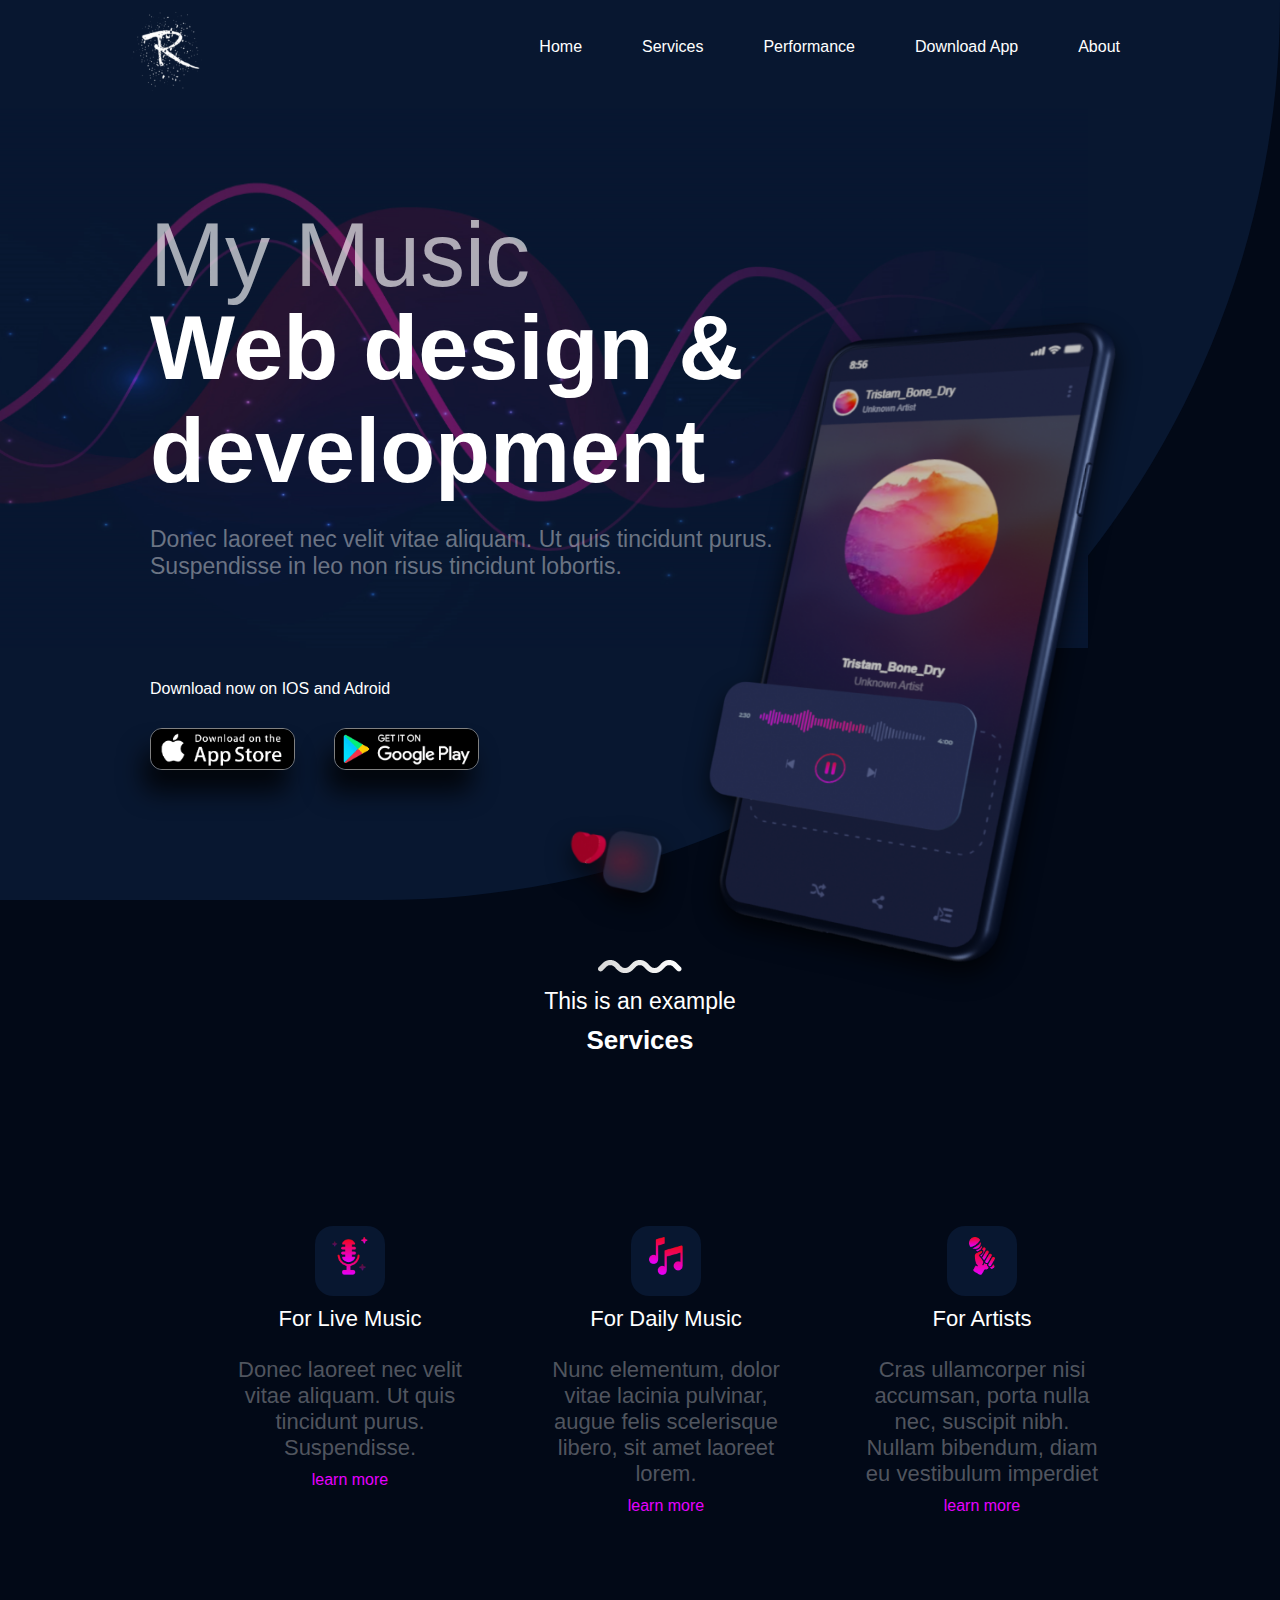
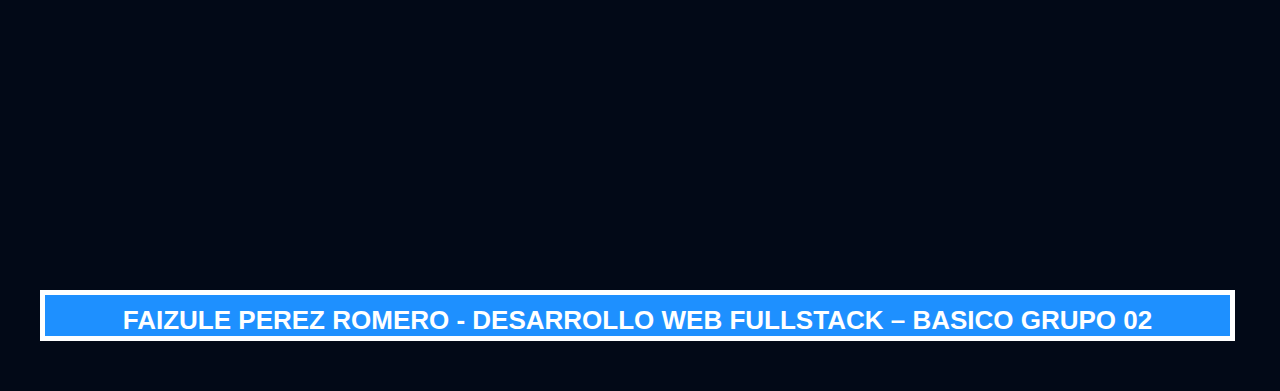
<file: practica_punto_3/index.html>
<!DOCTYPE html>
<html lang="es">
<head>
    <meta charset="UTF-8">
    <meta http-equiv="X-UA-Compatible" content="IE=edge">
    <link rel="stylesheet" href="css/style.css">
    <meta name="viewport" content="width=device-width, initial-scale=1.0">
    <title>My music</title>
</head>
<body>
    <header>

        <img class="logo_main" src="img/logo.png" alt="logo">
        <nav>
            <ul>
                <li>Home</li>
                <li><a href="#services">Services</a></li>
                <li>Performance</li>
                <li>Download App</li>
                <li>About</li>
            </ul>
        </nav>
        <h1 id="title_1">My Music</h1>
        <h2 id="title_2">Web design & development</h2>
        <h4>Donec laoreet nec velit vitae aliquam. Ut quis tincidunt purus. <br>
            Suspendisse in leo non risus tincidunt lobortis.</h4>
        
        <h6>Download now on IOS and Adroid</h6>
        <div class="logos_apps">
            <img src="img/app_store.png" alt="logo store">
            <img class="google" src="img/google_play.png" alt="logo google play">
        </div>
        
        <img class="equalizer_header" src="img/equalizer_header.png" alt="onda rosada">
        <img class="phone_header" src="img/phone_1.png" alt="celular">
    </header>
    <section id="services">
        <div class="separador">
            <img src="img/wave_line.png" alt="pequeña onda blanca">
            <h3>This is an example</h3>
            <h2>Services</h2>
        </div>
        <div class="cont_servi">
            <div class="uni_serv">
                <div class="box_icon">
                    <img src="img/icon_voice.png" alt="icono de microfono">
                </div>
                <h3 class="sub">For Live Music</h3>
                <p>Donec laoreet nec velit vitae aliquam. Ut quis tincidunt purus. 
                    Suspendisse.</p>
                    <a href="#">learn more</a>
            </div>
            <div class="uni_serv">
                <div class="box_icon">
                    <img src="img/music_notes.png" alt="notas musicales">
                </div>
                <h3 class="sub">For Daily Music</h3>
                <p>Nunc elementum, dolor vitae lacinia pulvinar, augue felis scelerisque libero, sit amet laoreet lorem.</p>
                <a href="#">learn more</a>
            </div>
            <div class="uni_serv">
                <div class="box_icon">
                    <img src="img/hand_voice.png" alt="microfono">
                </div>
                <h3 class="sub">For Artists</h3>
                <p>Cras ullamcorper nisi accumsan, porta nulla nec, suscipit nibh. Nullam bibendum, diam eu vestibulum imperdiet</p>
                <a href="#">learn more</a>
            </div>
        </div>
    </section>
    <section>
        <footer>
            <div>
            <h2 class="footer_nombre">FAIZULE PEREZ ROMERO - DESARROLLO WEB FULLSTACK – BASICO GRUPO 02</h2>
            </div>
        </footer>
    </section>
</body>
</html>
</file>
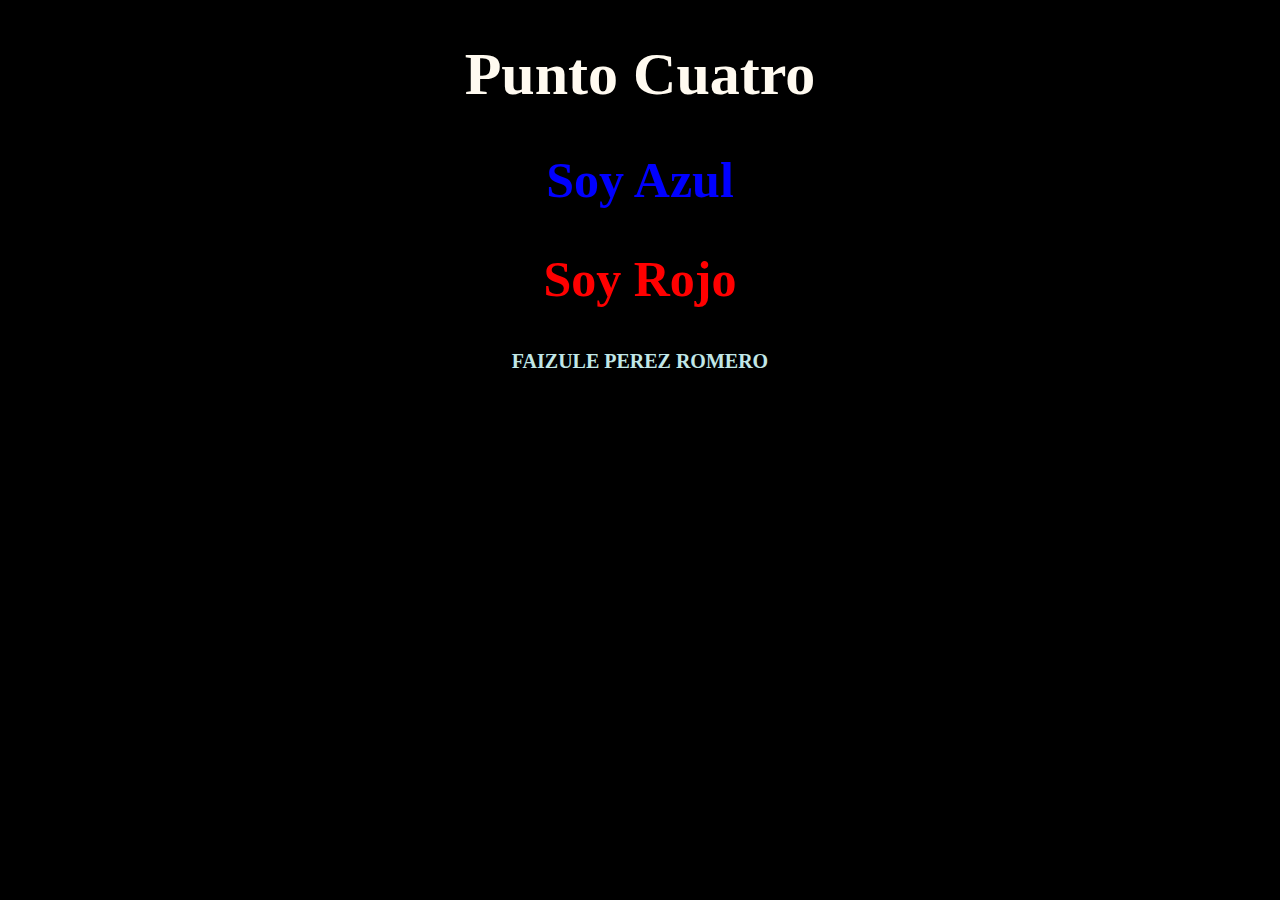
<file: practica_punto_4/index.html>
<!DOCTYPE html>
<html lang="es">
<head>
    <meta charset="UTF-8">
    <meta http-equiv="X-UA-Compatible" content="IE=edge">
    <link rel="stylesheet" href="css/style.css">
    <meta name="viewport" content="width=device-width, initial-scale=1.0">
    <title>Punto Cuatro</title>
</head>
<body> <div>
        <h1 id="title">Punto Cuatro</h1>
       </div>
        <div>
           <h2 id="azul">Soy Azul</h2>
           <h2 id="rojo">Soy Rojo</h2>
        </div>
<footer>
    <div>
        <h3 id="nombre">FAIZULE PEREZ ROMERO</h3>
    </div>
</footer>
</body>
</html>
</file>
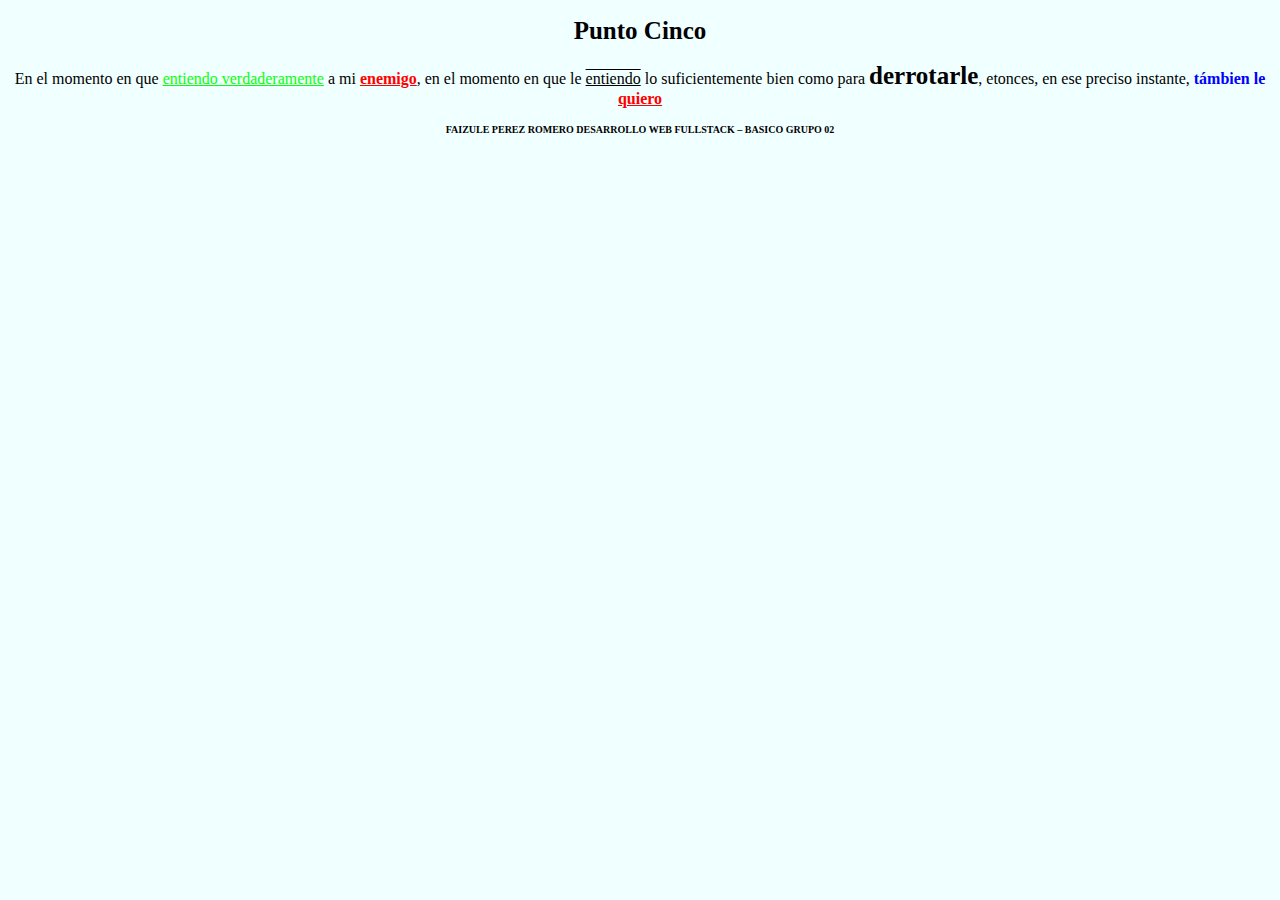
<file: practica_punto_5/index.html>
<!DOCTYPE html>
<html lang="en">
<head>
    <meta charset="UTF-8">
    <meta http-equiv="X-UA-Compatible" content="IE=edge">
    <link rel="stylesheet" href="css/style.css">
    <meta name="viewport" content="width=device-width, initial-scale=1.0">
    <title>Punto 5</title>
</head>
<body>
    <div>
        <h1 id="title">Punto Cinco</h1>
    </div>

    <p>En el momento en que <span id="green">entiendo verdaderamente</span> a mi <span id="red">enemigo</span>, en el momento en que le <span id="black">entiendo</span> lo 
        suficientemente bien como para <span id="big">derrotarle</span>, etonces, en ese preciso instante, 
        <span id="blue">támbien le</span> <span id="red">quiero</span></p>

    <footer>
        <div>
            <h2 id="footer_name">FAIZULE PEREZ ROMERO DESARROLLO WEB FULLSTACK – BASICO GRUPO 02</h2>
        </div>
    </footer>
</body>
</html>
</file>
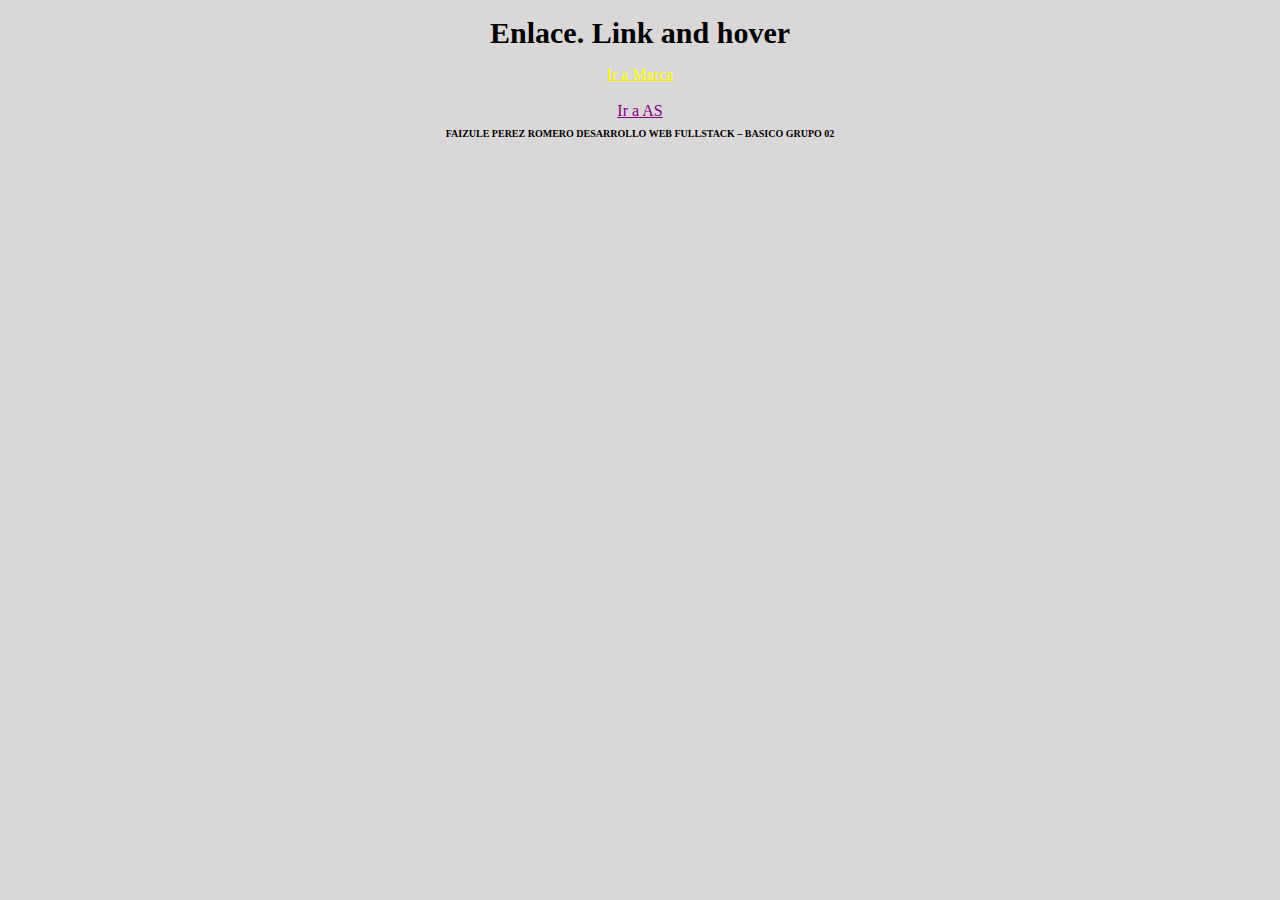
<file: practica_punto_6/index.html>
<!DOCTYPE html>
<html lang="es">
<head>
    <meta charset="UTF-8">
    <meta http-equiv="X-UA-Compatible" content="IE=edge">
    <link rel="stylesheet" href="css/style.css">
    <meta name="viewport" content="width=device-width, initial-scale=1.0">
    <title>Punto Seis</title>
</head>
<body>
   
    <p><span id="big">Enlace. Link and hover</span></p>

    <nav>
        <a id="e_1" href="https://www.apple.com/co/mac-mini/" target="_blank">Ir a Marca</a>
        <br><br>
        <a id="e_2" href="https://colombia.as.com/" target="_blank">Ir a AS</a>
    </nav>

    <footer>
        <div>
            <h2 id="footer_name">FAIZULE PEREZ ROMERO DESARROLLO WEB FULLSTACK – BASICO GRUPO 02</h2>
        </div>
    </footer>
</body>
</html>
</file>
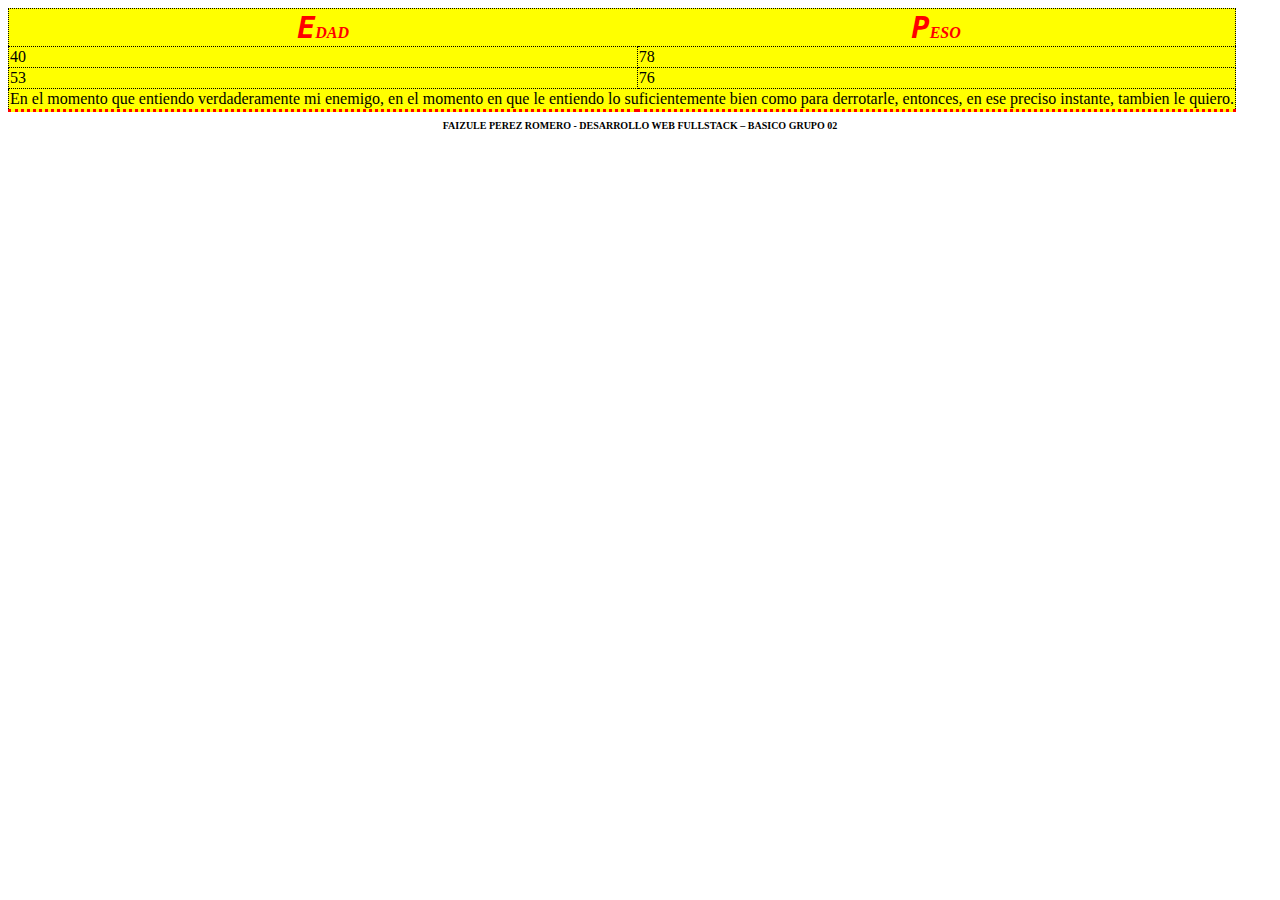
<file: practica_punto_9/index.html>
<!DOCTYPE html>
<html lang="es">
<head>
    <meta charset="UTF-8">
    <meta http-equiv="X-UA-Compatible" content="IE=edge">
    <link rel="stylesheet" href="css/style.css">
    <meta name="viewport" content="width=device-width, initial-scale=1.0">
    <title>Punto_9 </title>
</head>
<body>
    <table class="p_8">
<tr>
    <th><em><samp id="e">E</samp>DAD</em></th>
    <th><em><samp id="p">P</samp>ESO</em></th>
</tr>
<tr>
    <td>40</td>
    <td>78</td>
</tr>
<tr>
    <td>53</td>
    <td>76</td>
</tr>
<tr>
    <td colspan="2">En el momento que entiendo verdaderamente mi enemigo,
        en el momento en que le entiendo lo suficientemente bien 
        como para derrotarle, entonces, en ese preciso instante, 
        tambien le quiero.
    </td>
</tr>
    </table>

    <footer>
        <div>
            <h2 id="footer_name">FAIZULE PEREZ ROMERO - DESARROLLO WEB FULLSTACK – BASICO GRUPO 02</h2>
        </div>
    </footer>
</body>
</html>
</file>
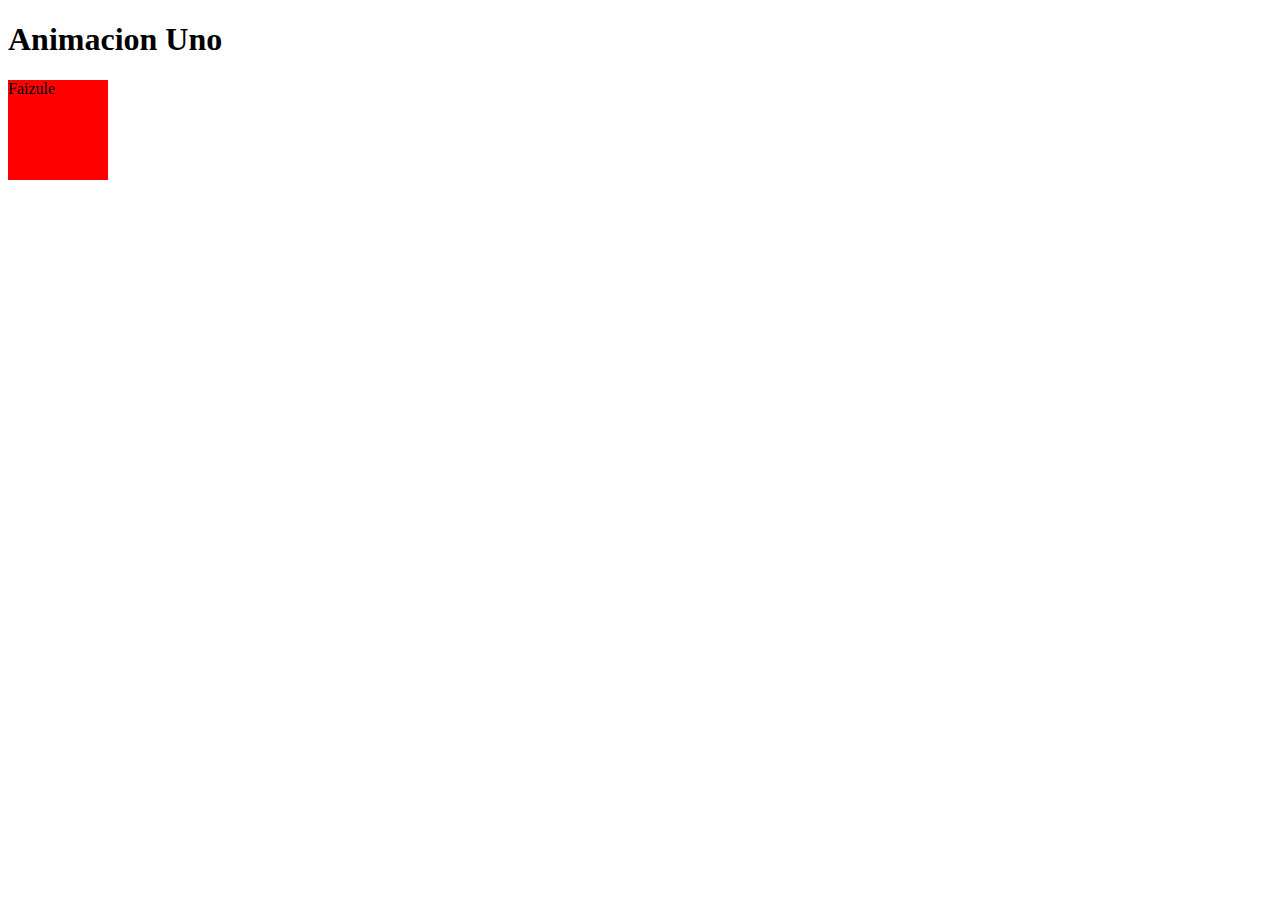
<file: practica_punto_11/animacion1.html>
<!DOCTYPE html>
<html lang="es">
<head>
    <meta charset="UTF-8">
    <link rel="stylesheet" href="css/animacion1.css">
    <meta name="viewport" content="width=device-width, initial-scale=1.0">
    <title>Punto_11</title>
</head>
<body>
    <h1>Animacion Uno</h1>
    <div>Faizule</div>  
</body>
</html>
</file>
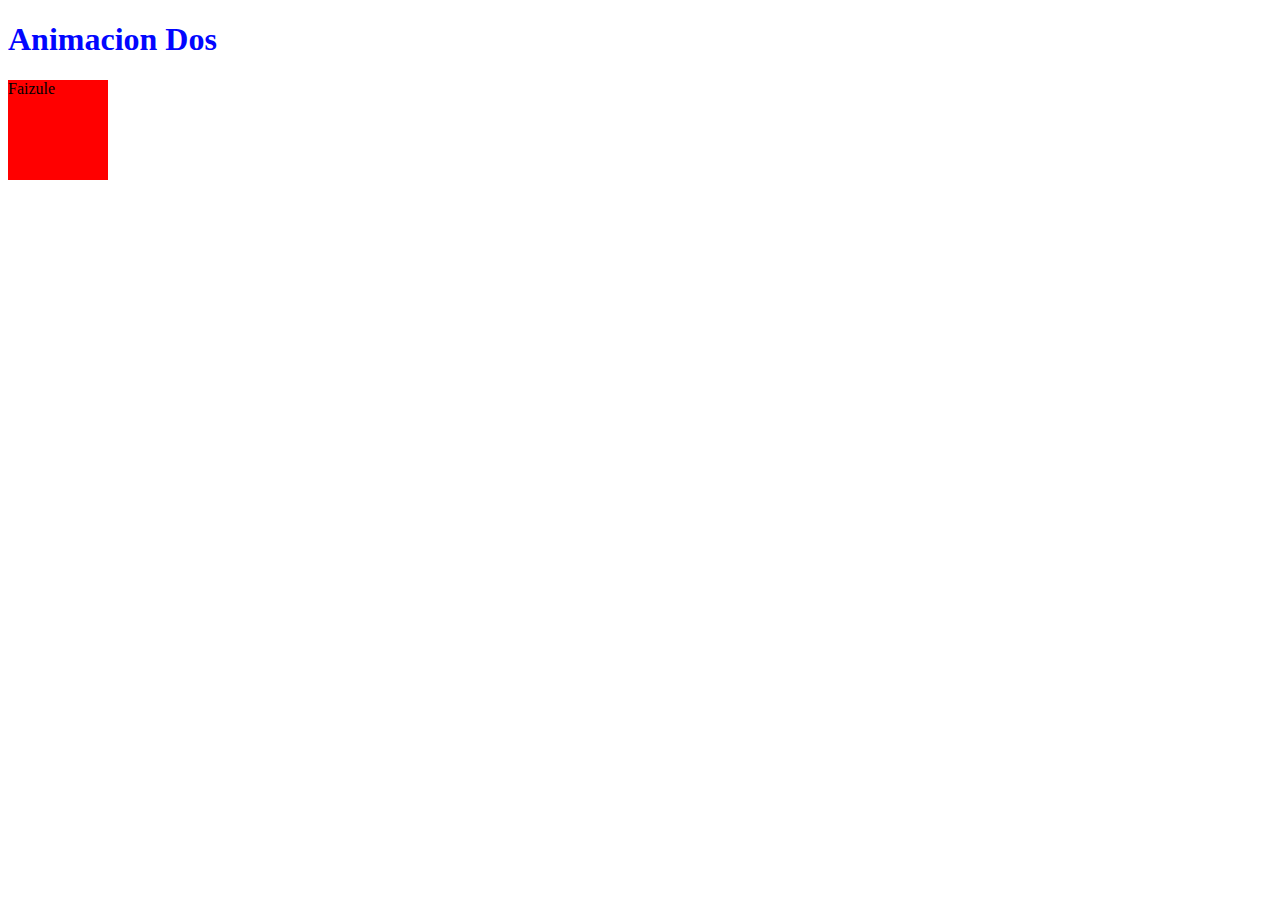
<file: practica_punto_11/animacion2.html>
<!DOCTYPE html>
<html lang="es">
<head>
    <meta charset="UTF-8">
    <link rel="stylesheet" href="css/animacion2.css">
    <meta name="viewport" content="width=device-width, initial-scale=1.0">
    <title>Punto_11</title>
</head>
<body>
    <h1>Animacion Dos</h1>
    <div>Faizule</div>
</body>
</html>
</file>
<file: practica_punto_3/css/style.css>
*{
    border: 0;
    margin: 0;
    padding: 0;
    font-family:'Roboto', sans-serif; 
}

/*Fuentes*/
@import url('https://fonts.googleapis.com/css2?family=Roboto&display=swap');

a{
    text-decoration: none;
    font-style: none;
    color: white;
}
h1{
    font-size: 90px;
}

h2{
    font-size: 26px;
    margin-top: 10px;
    color: rgb(255, 255, 255);
    font-weight: bold;
    position: relative;
    z-index: 2;
}

h3{
    font-size: 23px;
    margin-top: 10px;
    color: rgb(255, 255, 255);
    font-weight: normal;
    position: relative;
    z-index: 2;
}

h4{
    font-size: 23px;
    margin-top: 23px;
    margin-left: 150px;
    color: rgba(255, 255, 255, 0.404);
    font-weight: normal;
    position: relative;
    z-index: 2;
}
h6{
    font-size: 16px;
    margin-top: 100px;
    margin-left: 150px;
    color: rgb(255, 255, 255);
    font-weight: inherit;
    position: relative;
    z-index: 2;
}
#title_1{
    margin: 100px 150px;
    color: rgba(255, 255, 255, 0.644);
    font-weight: lighter;
    position: relative;
    z-index: 2;
}
#title_2{
    font-size: 90px;
    margin-left: 150px;
    margin-top: -110px;
    color: rgb(255, 255, 255);
    font-weight: bold;
    position: relative;
    z-index: 2;
}
/*ESTILOS DEL HEADER*/
body{
    background-color: #020917;
}
header{
    background-color: #081730;
    height: 100vh;
    border-left: 150px;
    border-radius: 0px 0px 1000px 0px;
}
header nav{
    height: 75px;
    margin-top: 38px;
    float: right;
    margin-right: 100px;
}
header nav li{
    padding-right: 60px;
    color: white;
    list-style: none;
}
ul{
    display: inline-flex;
}
header .logo_main{
    height: 100px;
    margin-left: 120px;
}
header .equalizer_header{
    height: 60%;
    position: absolute;
    z-index: 1;
    top: 12%;
    right: 15%;
}

header .phone_header{
    height: 75%;
    position: absolute;
    z-index: 1;
    top: 34%;
    right: 12%;
    filter: drop-shadow(0 12px 12px rgba(0, 0, 0, 0.7));
}

.logos_apps{
    margin: 30px 0px 0px 150px;
    height: 40px;
    position: relative;
    z-index: 2;
}
.logos_apps img{
    height: 100%;
    border: 1px solid grey;
    border-radius: 12px;
    box-shadow: -7px 22px 25px 0px rgba(0,0,0,0.75);
}
.logos_apps .google{
    margin-left: 35px;
}

/*Sección de servicios*/
#services{
    height: 100vh;
    text-align: center;
}
.separador{
    margin: 60px auto;
}
.cont_servi{
    width: 80%;
    height: 450px;
    margin: 80px 0px 0px 10%;
    display: inline-flex;
}
.uni_serv{
    width: 25%;
    height: 90%;
    margin: 30px;
}
.uni_serv .box_icon{
    height: 70px;
    width: 70px;
    background: #081730;
    border-radius: 18px;
    margin: auto;
}
.box_icon img{
    height: 55%;
    vertical-align: middle;
    margin: 15% auto; 
}
.uni_serv .sub{
    font-size: 22px;
}
.uni_serv p{
    font-size: 22px;
    margin: 25px 10px 10px 10px;
    color: rgba(255, 255, 255, 0.315);
}
.uni_serv a{
    color: #E600FF;
    position: relative;
    bottom: 0px;
}
.footer_nombre{
    border: 5px solid white;
    margin-top:  30px;
    margin-bottom: 50px;
    margin-left: 40px; 
    margin-right: 45px;
    padding-top: 10px;
    background-color: dodgerblue;
    display: flex;
    flex-direction: column;
    align-items: center;
    justify-content: center;

}
</file>
<file: practica_punto_4/css/style.css>
body{
    background-color: #000;
   margin: auto;
   text-align: center;
}


#title{
    color: #fffaf0;
    font-size: 60px;
}

#azul{
   color: #0000ff;
    font-size: 50px;

}
#rojo{
    color: #ff0000;
    font-size: 50px;
    
}
#nombre{
    color: rgb(193, 231, 231);
    font-size: 20px;
}
</file>
<file: practica_punto_5/css/style.css>
body{
    background-color: #f0ffffff;
    margin: auto;
    text-align: center;
}

#title{

    font-size: 25px;
}

#green{
    text-decoration:underline;
    color: rgb(9, 256, 9);
}

#red{
    color: rgb(255, 0, 0);
}

#black{
    text-decoration:underline overline;
}

#big{
    font-size: 25px;
    font-weight: bolder;
}

#blue{
    color: rgb(0, 0, 255);
    font-weight: bolder;
}

#red{
    text-decoration: underline;
    font-weight: bolder;
    color: rgb(255, 0, 0);
}

#footer_name{
    font-size: 10px; 
}
</file>
<file: practica_punto_6/css/style.css>
body{
    background-color: #d3d1d1de;
    margin: auto;
    text-align: center;
}

#title{
    font-size: 25px;
}

#big{
    font-size: 30px;
    font-weight: bolder;
}

#e_1{
    color: #ffff00;
}

#e_2{
    color: #800080;
}

#footer_name{
    font-size: 10px; 
}
</file>
<file: practica_punto_9/css/style.css>
.p_8{
    background-color: #ffff00;
    border-collapse: collapse;
    border-bottom: dotted #ff0000;
}

.p_8 th{
    color:#ff0000;
}
.p_8 td,tr{
    border: 1px dotted #000000;

}
#e,#p{
    font-size: 30px;
}

#footer_name{
    font-size: 10px;
    text-align: center; 
}
</file>
<file: practica_punto_11/css/animacion1.css>
div {
    width: 100px;
    height: 100px;
    position: relative;
    background-color: red;
    animation-name: example;
    animation-duration: 2s;
    animation-iteration-count: infinite;
}

@keyframes example {
    0% {
        background-color: red;
        left: 0px;
    }

    50% {
        background-color: yellow;
        left: 200px;
    }

    100% {
        background-color: red;
        left: 0px;
    }
}
</file>
<file: practica_punto_11/css/animacion2.css>
h1{
    color: rgb(2, 6, 255);
}

div {
    width: 100px;
    height: 100px;
    position: relative;
    background-color: red;
    animation-name: example;
    animation-duration: 4s;
    animation-iteration-count: infinite;
    animation-direction: alternate;
}

@keyframes example {
    0% {
        background-color: red;
        left: 0px;
        top: 0px;
    }

    25% {
        background-color: blue;
        left: 0px;
        top: 200px;
    }

    50% {
        background-color: green;
        left: 200px;
        top: 200px;
    }

    75% {
        background-color: yellow;
        left: 200px;
        top: 0px;
    }

    100% {
        background-color: red;
        left: 0px;
        top: 0px;
    }
}
</file>
